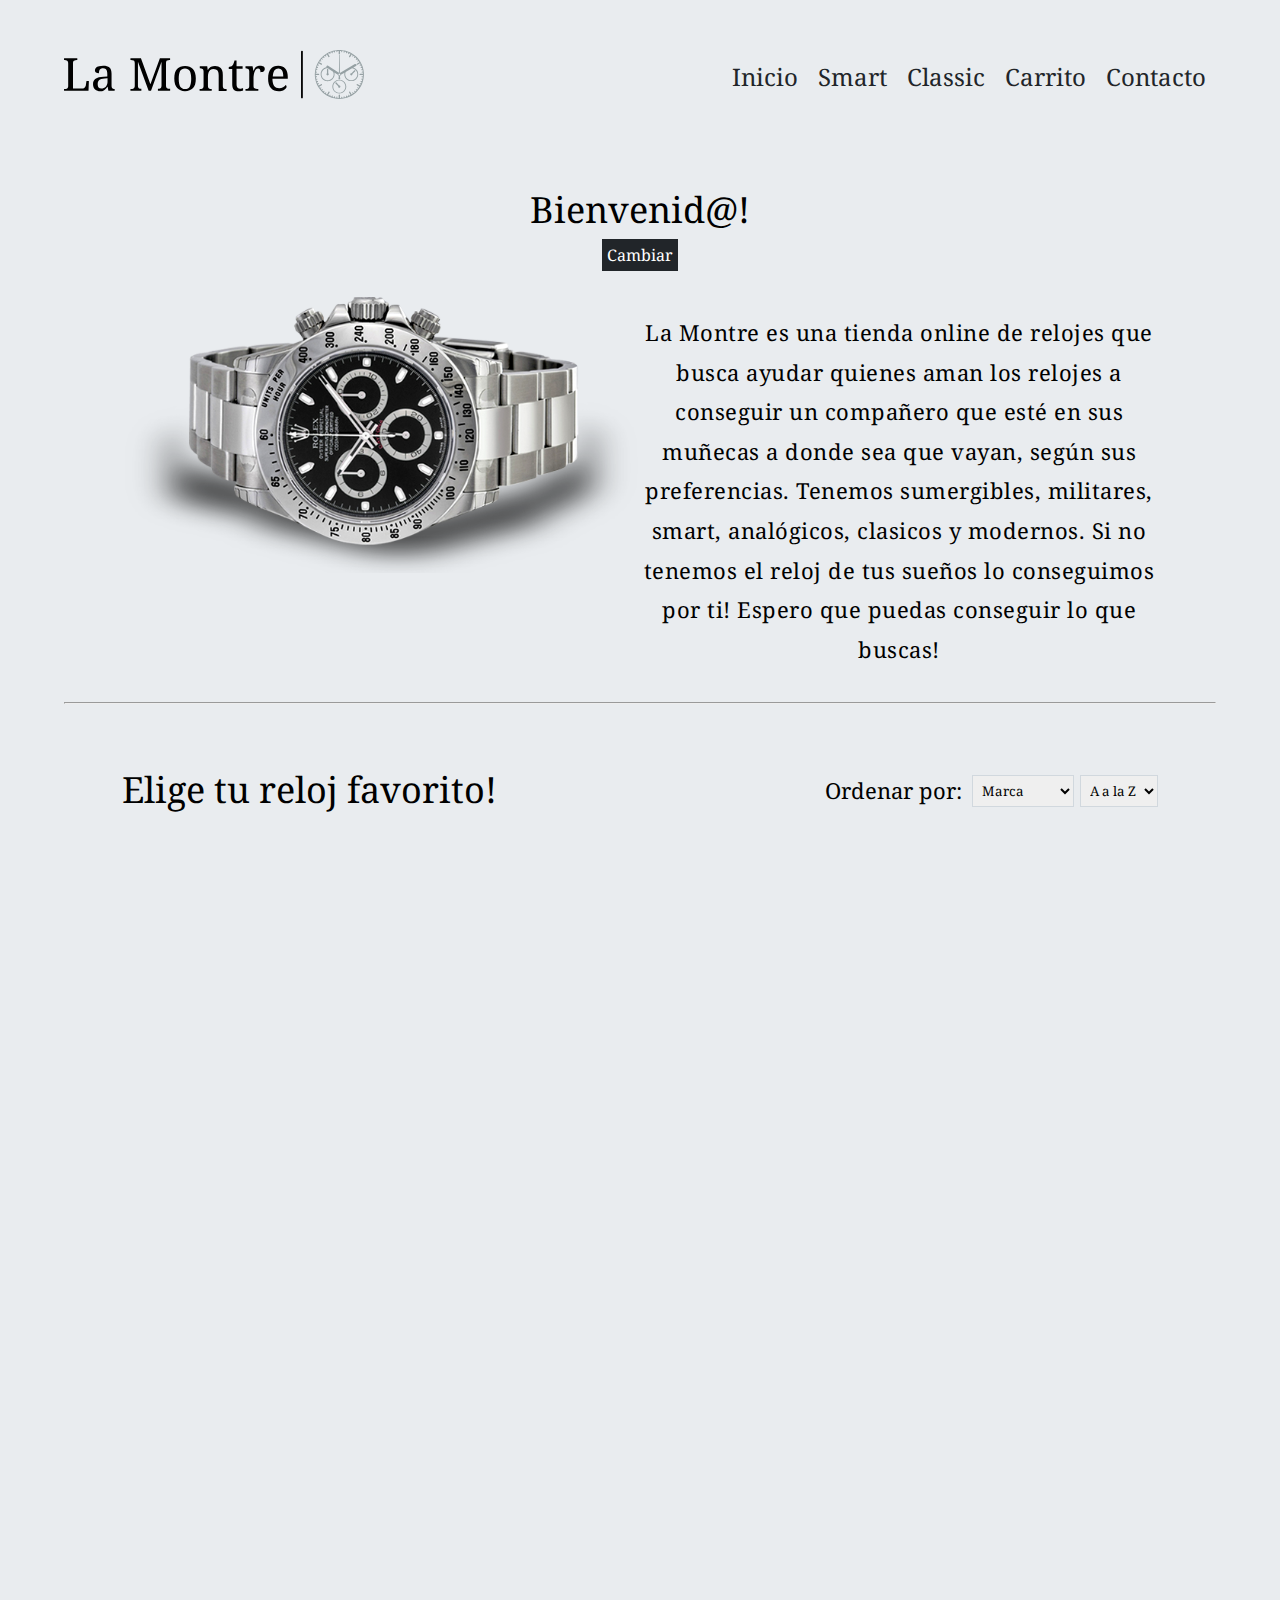
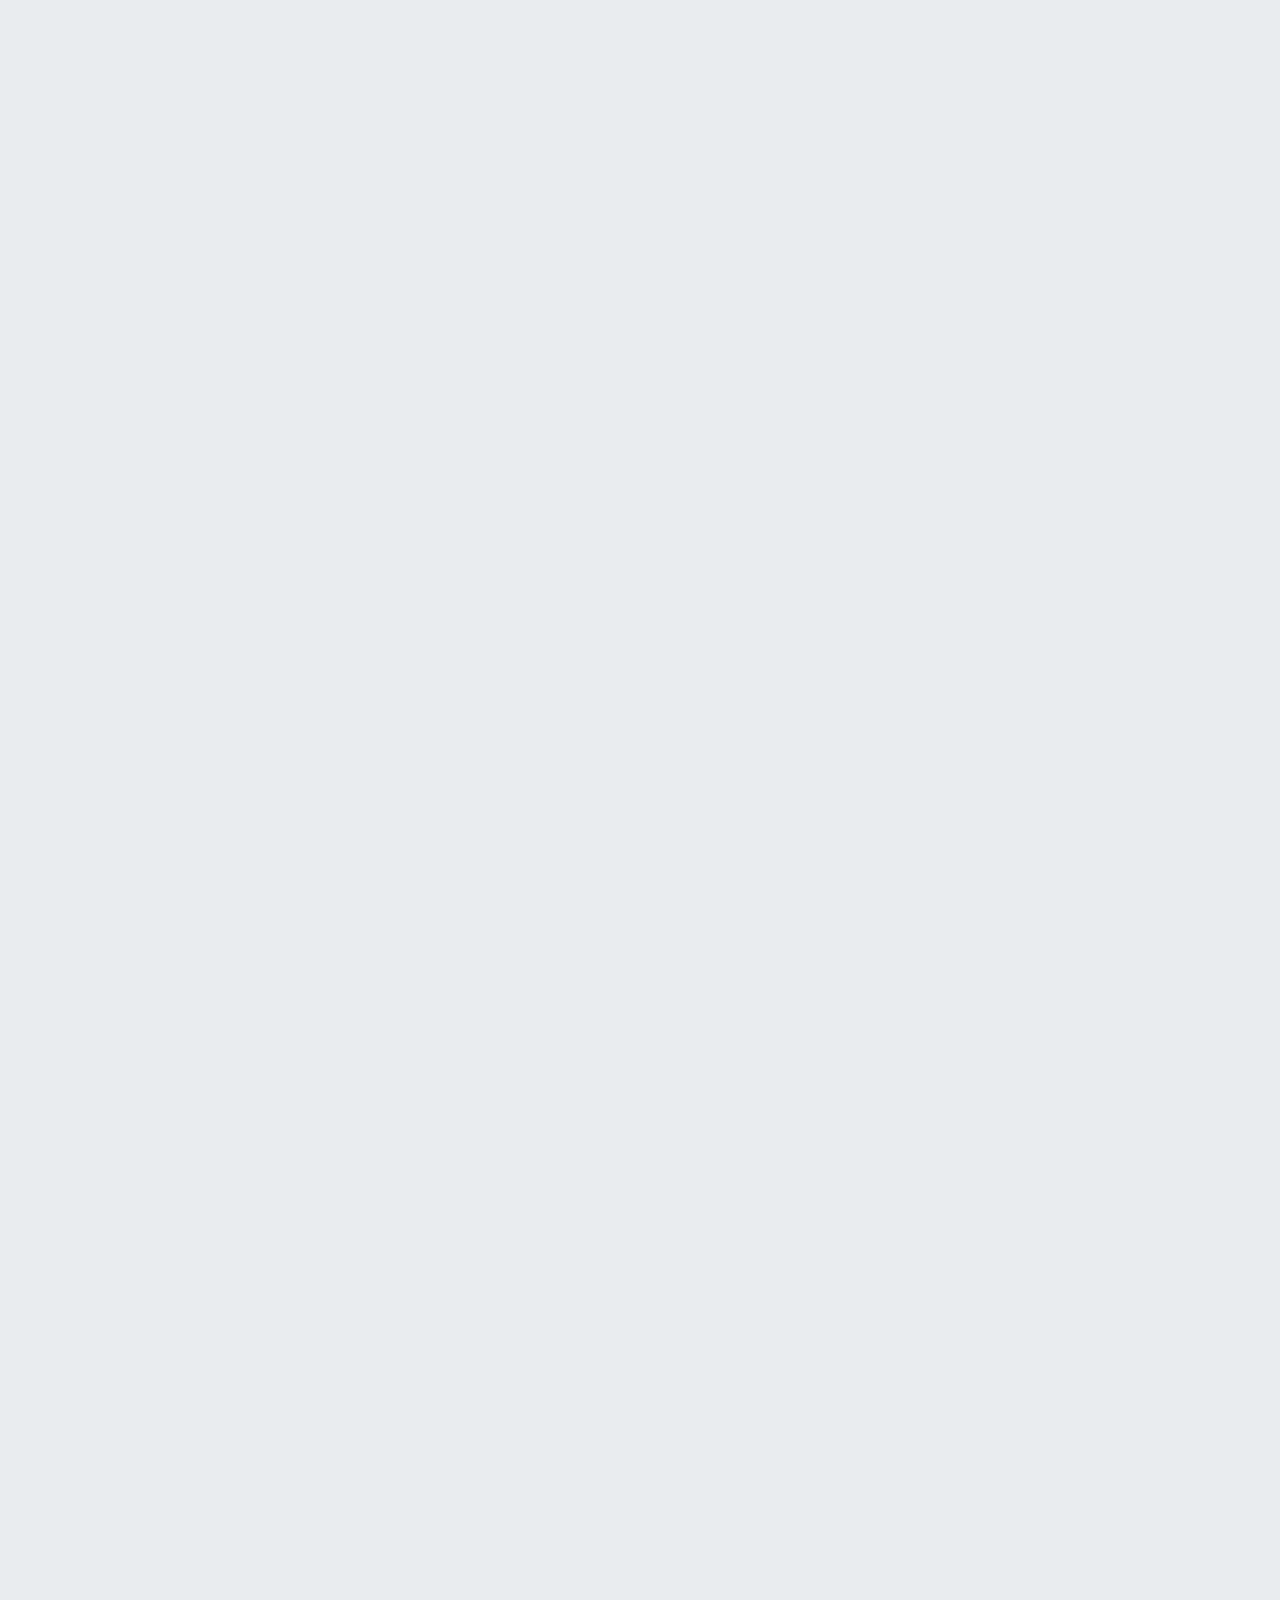
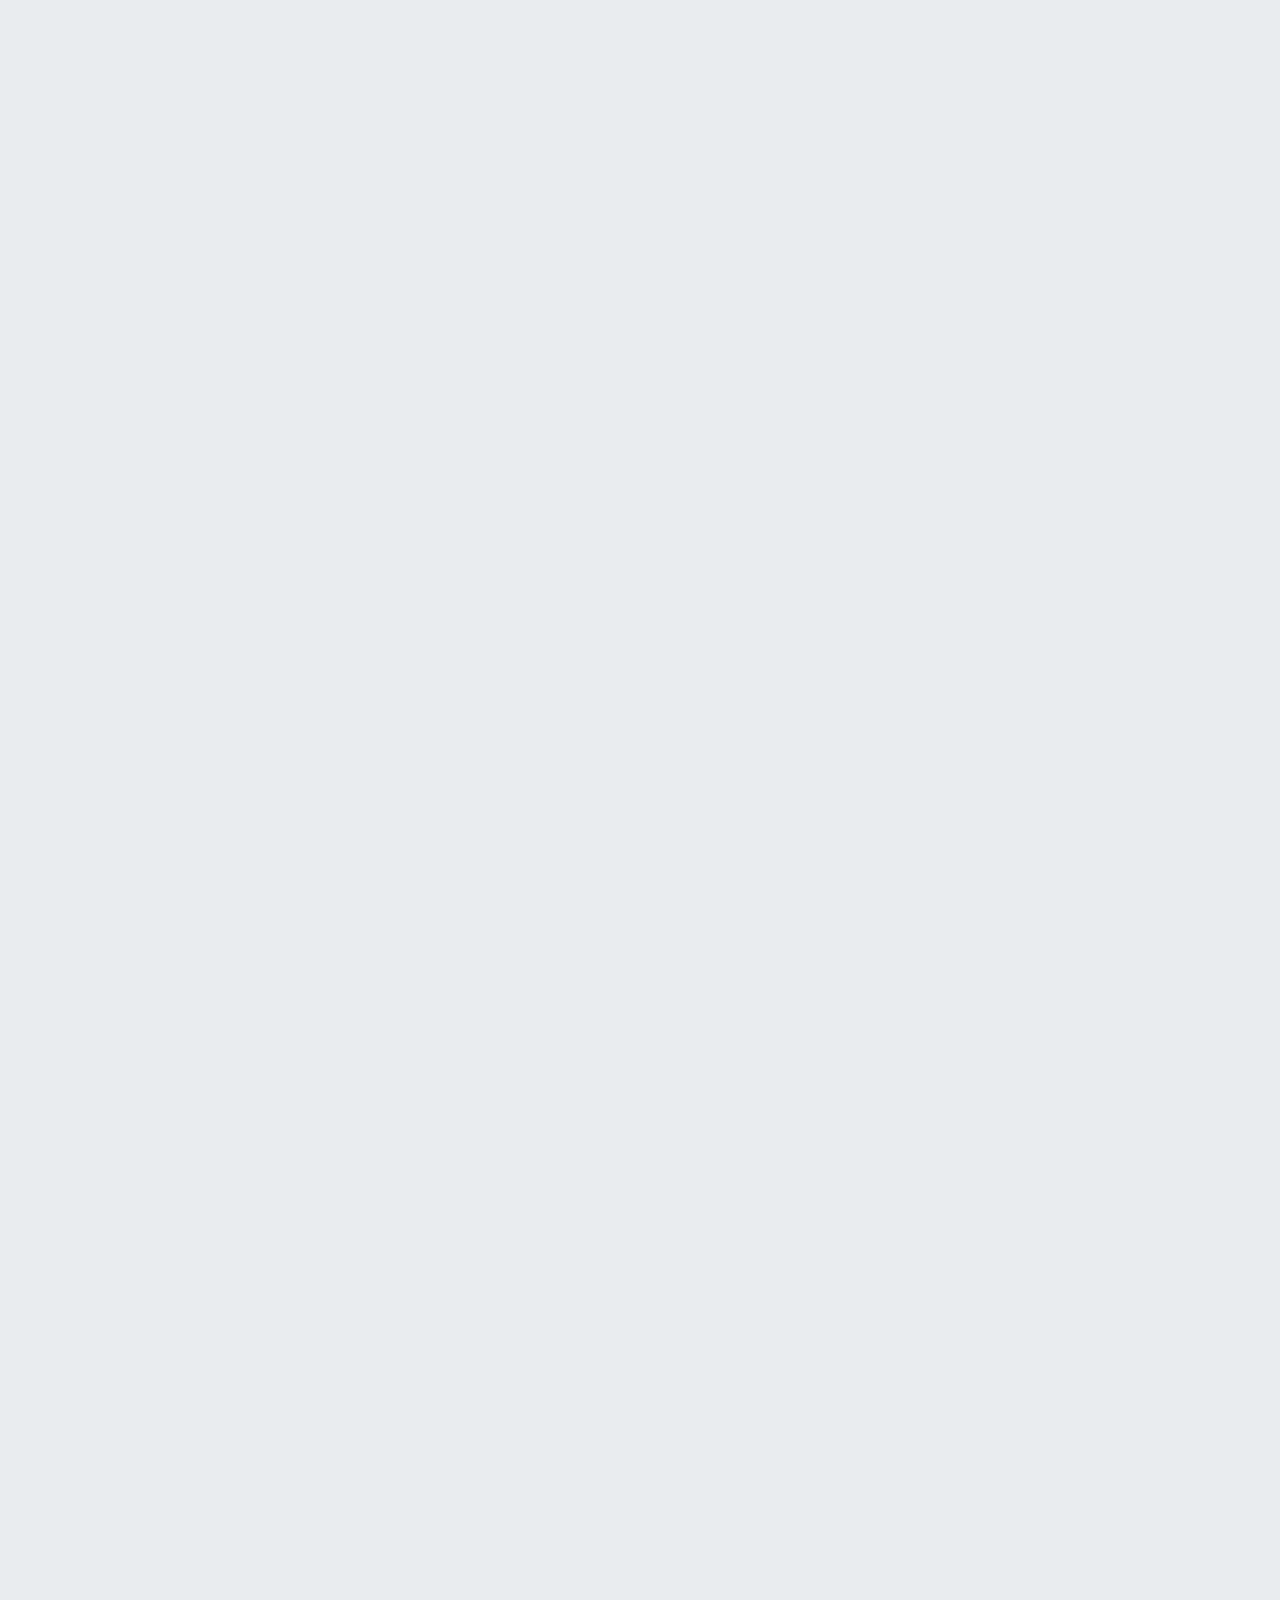
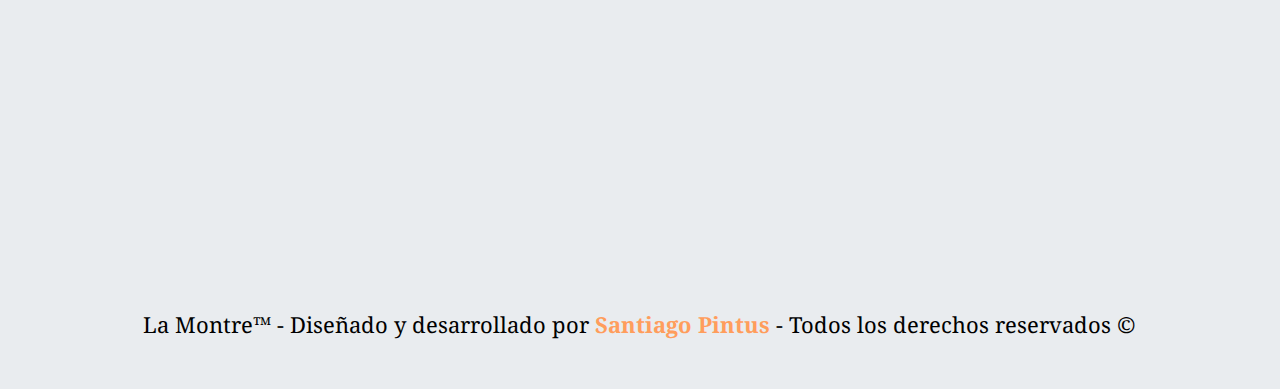
<file: index.html>
<!DOCTYPE html>
<html lang="en">
<head>
    <meta charset="UTF-8">
    <meta http-equiv="X-UA-Compatible" content="IE=edge">
    <meta name="viewport" content="width=device-width, initial-scale=1.0">
    <!-- Google Fonts -->
    <link rel="preconnect" href="https://fonts.googleapis.com">
    <link rel="preconnect" href="https://fonts.gstatic.com" crossorigin>
    <link href="https://fonts.googleapis.com/css2?family=Noto+Serif:wght@400;700&display=swap" rel="stylesheet">
    <!-- Favicon -->
    <link rel="shortcut icon" href="src/img/favicon.svg" type="image/x-icon">
    <!-- AOS styles -->
    <link href="https://unpkg.com/aos@2.3.1/dist/aos.css" rel="stylesheet">
    <!-- Estilos -->
    <link rel="stylesheet" href="src/css/styles.css">
    <!-- Título -->
    <title>Home - La Montre</title>
</head>
<body class="container">

    <header class="header">
        <a href="index.html" class="contenedor-logo">
            <img class="logo" src="src/img/logo.svg" alt="Logo de La Montre">
        </a>
        
        <nav class="nav">
            <div class="navbar-toggler">
                <!-- Menu Hamburguesa -->
                <span class="hamburguesa">
                    <!-- 3 barras que dsp hacen la cruz para cerrar -->
                    <div class="barra-1"></div>
                    <div class="barra-2"></div>
                    <div class="barra-3"></div>
                </span>
            </div>
            <ul id="menuItems">
                <li><a href="index.html">Inicio</a></li>
                <li><a href="404.html">Smart</a></li>
                <li><a href="404.html">Classic</a></li>
                <li><a href="pages/carrito.html">Carrito</a></li>
                <li><a href="404.html">Contacto</a></li>
            </ul>
        </nav>
    </header>

    <section class="home-section">
        <div class="container">

            <h2 class="frase" id="frase">Bienvenid@!</h2>
            <span id="btnFrases" class="btn btn-primary btn-frases">Cambiar</span>

            <div class="home-section__grid">
                <img src="src/img/Home-watch.png" alt="Un reloj rolex de lujo">
                <p>La Montre es una tienda online de relojes que busca ayudar quienes aman los relojes a conseguir un compañero que esté en sus muñecas a donde sea que vayan, según sus preferencias. Tenemos sumergibles, militares, smart, analógicos, clasicos y modernos. Si no tenemos el reloj de tus sueños lo conseguimos por ti! Espero que puedas conseguir lo que buscas!</p>
            </div>
        </div>
        <hr>
    </section>
    
    <main class="container">

        <div class="opciones-relojes">
            <h2>Elige tu reloj favorito!</h2>

            <div class="field">

                <label for="orden">Ordenar por:</label>
                
                <div class="inputs">
                    <select name="orden" id="orden">
                        <option value="0">Marca</option>
                        <option value="2">Precio</option>
                        <option value="3">Tipo</option>
                        <option value="4">Smart o no</option>
                    </select>
                    <select name="orden" id="ordenAscDesc">
                        <option value="menor">Menor a mayor</option>
                        <option value="mayor">Mayor a menor</option>
                    </select>
                </div>

            </div>
        </div>

        <div class="contenedor-relojes" id="contenedorRelojes"></div>

    </main>

    <footer class="container">
        <p class="copyright">La Montre&trade; - Diseñado y desarrollado por <a href="https://github.com/santiagopintus" target="_blank" class="link">Santiago Pintus</a> - Todos los derechos reservados &copy;</p>
    </footer>

    <!-- JQUERY -->
    <script src="https://code.jquery.com/jquery-3.6.0.min.js"></script>
    <!-- AOS Library -->
    <script src="https://unpkg.com/aos@2.3.1/dist/aos.js"></script>
    <!-- Menu responsive -->
    <script src="src/js/menu-responsive.js"></script>
    <!-- Mis scripts -->
    <script src="src/js/scripts.js"></script>
</body>
</html>
</file>
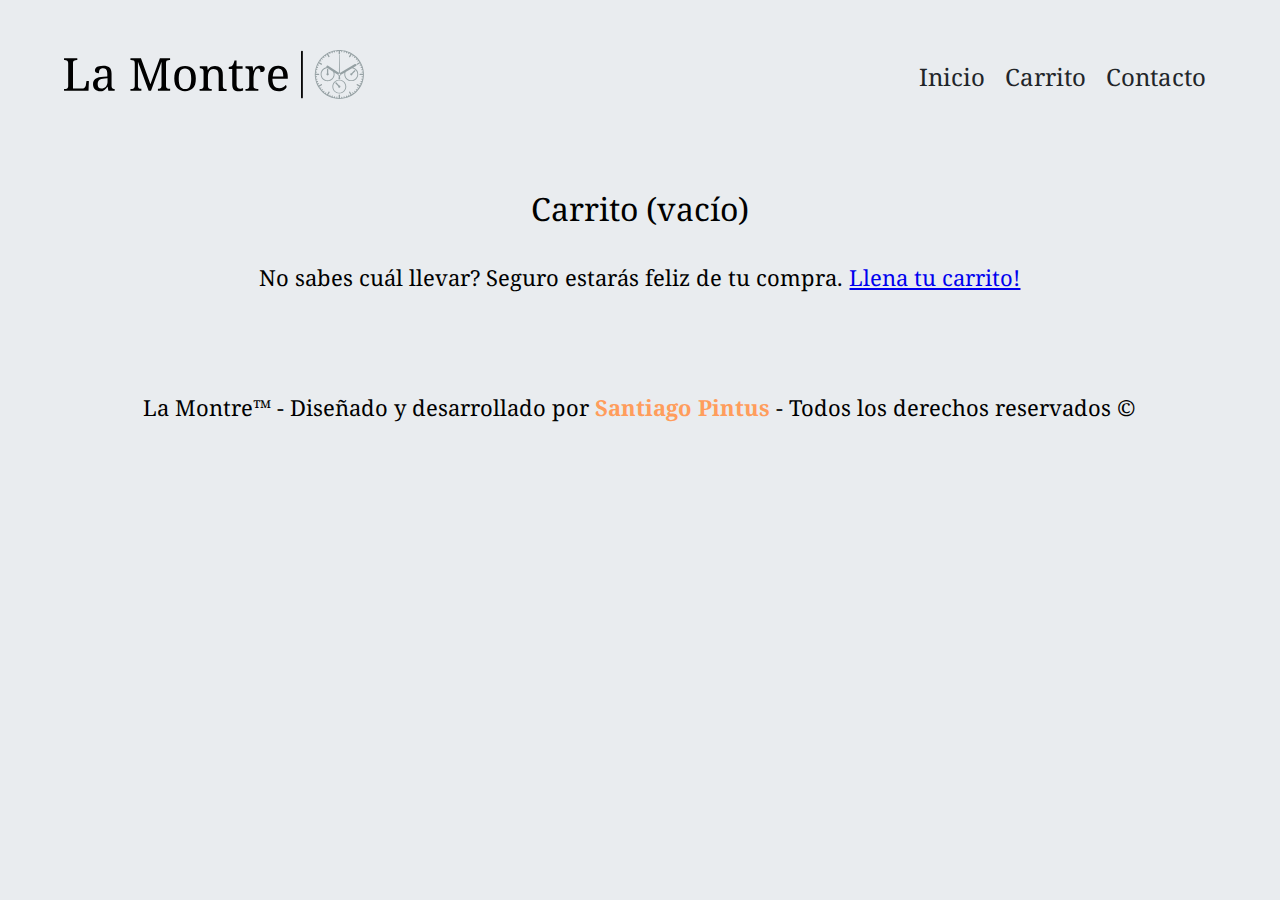
<file: pages/carrito.html>
<!DOCTYPE html>
<html lang="en">
<head>
    <meta charset="UTF-8">
    <meta http-equiv="X-UA-Compatible" content="IE=edge">
    <meta name="viewport" content="width=device-width, initial-scale=1.0">
    <!-- Google Fonts -->
    <link rel="preconnect" href="https://fonts.googleapis.com">
    <link rel="preconnect" href="https://fonts.gstatic.com" crossorigin>
    <link href="https://fonts.googleapis.com/css2?family=Noto+Serif:wght@400;700&display=swap" rel="stylesheet">
    <!-- Favicon -->
    <link rel="shortcut icon" href="../src/img/favicon.svg" type="image/x-icon">
    <!-- AOS styles -->
    <link href="https://unpkg.com/aos@2.3.1/dist/aos.css" rel="stylesheet">
    <!-- Estilos -->
    <link rel="stylesheet" href="../src/css/styles.css">
    <!-- Título -->
    <title>Home - La Montre</title>
</head>
<body class="container">

    <header class="header">
        <a href="../index.html" class="contenedor-logo">
            <img class="logo" src="../src/img/logo.svg" alt="Logo de La Montre">
        </a>
        
        <nav class="nav">
            <div class="navbar-toggler">
                <!-- Menu Hamburguesa -->
                <span class="hamburguesa">
                    <!-- 3 barras que dsp hacen la cruz para cerrar -->
                    <div class="barra-1"></div>
                    <div class="barra-2"></div>
                    <div class="barra-3"></div>
                </span>
            </div>

            <ul id="menuItems">
                <li><a href="../index.html">Inicio</a></li>
                <li><a href="carrito.html">Carrito</a></li>
                <li><a href="contacto.html">Contacto</a></li>
            </ul>
        </nav>
    </header>
    
    <main class="container">
    
        <h3 class="titulo-carrito">Carrito <span id="numeroCarrito"></span></h3>

        <p class="empty-cart-mje">No sabes cuál llevar? Seguro estarás feliz de tu compra. <a href="../index.html">Llena tu carrito!</a></p>

        <div class="contenedor-carrito">
            <!-- Llenado dinámicamente con JS -->
        </div>

        <div class="total">
            <h4>Envío: <span id="envioTotal"></span></h4>
            <h4>Total: <span id="totalPagar"></span></h4>
        </div>

        <div class="opciones">
            <button id="vaciar" class="btn btn-primary">Vaciar carrito</button>
            <button id="comprar" class="btn btn-primary">Ir a comprar</button>
        </div>

        <section class="compra-overlay">
            <div class="compra-content">
                <h2>Finalizar compra</h2>
                
                <!-- Resumen final -->
                <div class="resumen-final">
                    <h4 id="totalRelojes"></h4>
                    <h4>Envío: <span id="envioFinal"></span></h4>
                    <h3>Total: <span id="totalFinal"></span></h3>
                    <p id="resumenCuotas"></p>
                </div>

                <!-- Metodos de pago -->
                <form class="form-compra">
                    <div class="field">
                        <label for="metodoPago">Método de pago:</label>
                        <select name="metodoPago" id="metodoPago">
                            <option value="debito" selected>Tarjeta de Débito</option>
                            <option value="credito">Tarjeta de Crédito</option>
                        </select>
                    </div>
                    <div class="field">
                        <label for="cuotas">Cuotas:</label>
                        <select name="cuotas" id="cuotas" disabled>
                            <option value="1">1 cuota</option>
                            <option value="3">3 cuotas sin interés</option>
                            <option value="6">6 cuotas sin interés</option>
                            <option value="12">12 cuotas sin interés</option>
                        </select>
                    </div>
                </form>

                <div class="contenedor-opciones">
                    
                    <p>¿Quiere concretar la compra?</p>

                    <div class="opciones">
                        <button id="cancelarCompra" class="btn btn-secondary">Cancelar</button>
                        <button id="confirmarCompra" class="btn btn-primary">Comprar</button>
                    </div>
                    
                </div>

                <div class="warning">
                    <p>Esta compra es un simulador y no se le pedirán los datos de su tarjeta</p>
                </div>
        </section>
    </main>
       

    <footer class="container">
        <p class="copyright">La Montre&trade; - Diseñado y desarrollado por <a href="https://github.com/santiagopintus" target="_blank" class="link">Santiago Pintus</a> - Todos los derechos reservados &copy;</p>
    </footer>

    <!-- JQUERY -->
    <script src="https://code.jquery.com/jquery-3.6.0.min.js"></script>
    <!-- AOS Library -->
    <script src="https://unpkg.com/aos@2.3.1/dist/aos.js"></script>
    <!-- Menu responsive -->
    <script src="../src/js/menu-responsive.js"></script>
    <!-- Carrito scripts -->
    <script src="../src/js/carrito.js"></script>
</body>
</html>
</file>
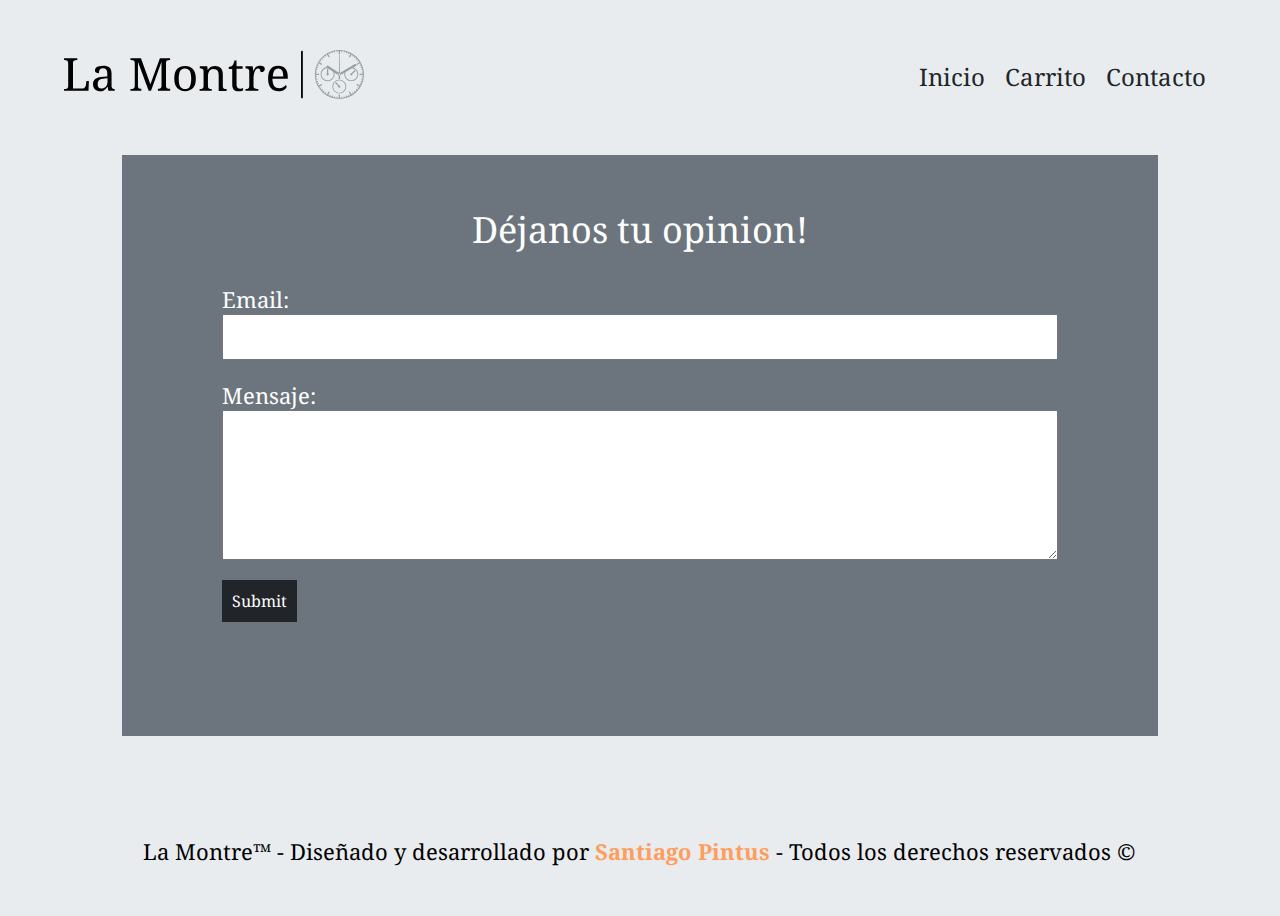
<file: pages/contacto.html>
<!DOCTYPE html>
<html lang="en">
<head>
    <meta charset="UTF-8">
    <meta http-equiv="X-UA-Compatible" content="IE=edge">
    <meta name="viewport" content="width=device-width, initial-scale=1.0">
    <!-- Google Fonts -->
    <link rel="preconnect" href="https://fonts.googleapis.com">
    <link rel="preconnect" href="https://fonts.gstatic.com" crossorigin>
    <link href="https://fonts.googleapis.com/css2?family=Noto+Serif:wght@400;700&display=swap" rel="stylesheet">
    <!-- Favicon -->
    <link rel="shortcut icon" href="../src/img/favicon.svg" type="image/x-icon">
    <!-- Estilos -->
    <link rel="stylesheet" href="../src/css/styles.css">
    <!-- Título -->
    <title>Home - La Montre</title>
</head>
<body class="container">
    
    <header class="header">
        <a href="../index.html" class="contenedor-logo">
            <img class="logo" src="../src/img/logo.svg" alt="Logo de La Montre">
        </a>
        
        <nav class="nav">
            <div class="navbar-toggler">
                <!-- Menu Hamburguesa -->
                <span class="hamburguesa">
                    <!-- 3 barras que dsp hacen la cruz para cerrar -->
                    <div class="barra-1"></div>
                    <div class="barra-2"></div>
                    <div class="barra-3"></div>
                </span>
            </div>

            <ul id="menuItems">
                <li><a href="../index.html">Inicio</a></li>
                <li><a href="carrito.html">Carrito</a></li>
                <li><a href="contacto.html">Contacto</a></li>
            </ul>
        </nav>
    </header>

    <main class="container">

        <!-- Formulario de contacto -->
        <form id="form" action="https://formspree.io/f/mzbyqbeb" method="POST">
            <h2>Déjanos tu opinion!</h2>
            <div class="field">
                <label for="email">Email:</label>
                <input id="email" type="email" name="email">
            </div>

            <div class="field">
                <label for="mensaje">Mensaje:</label>
                <textarea name="mensaje" id="mensaje"></textarea>
            </div>

            <button class="btn btn-primary" id="formButton">Submit</button>
            <p id="formStatus" class="mensajeAlerta"></p>
        </form>

    </main>

    <footer class="container">
        <p class="copyright">La Montre&trade; - Diseñado y desarrollado por <a href="https://github.com/santiagopintus" target="_blank" class="link">Santiago Pintus</a> - Todos los derechos reservados &copy;</p>
    </footer>

    <!-- JQUERY -->
    <script src="https://code.jquery.com/jquery-3.6.0.min.js"></script>
    <!-- Menu responsive -->
    <script src="../src/js/menu-responsive.js"></script>
    <!-- Mis scripts -->
    <script src="../src/js/resumen-reloj.js"></script>
    <!-- Contacto -->
    <script src="../src/js/contacto.js"></script>
</body>
</html>
</file>
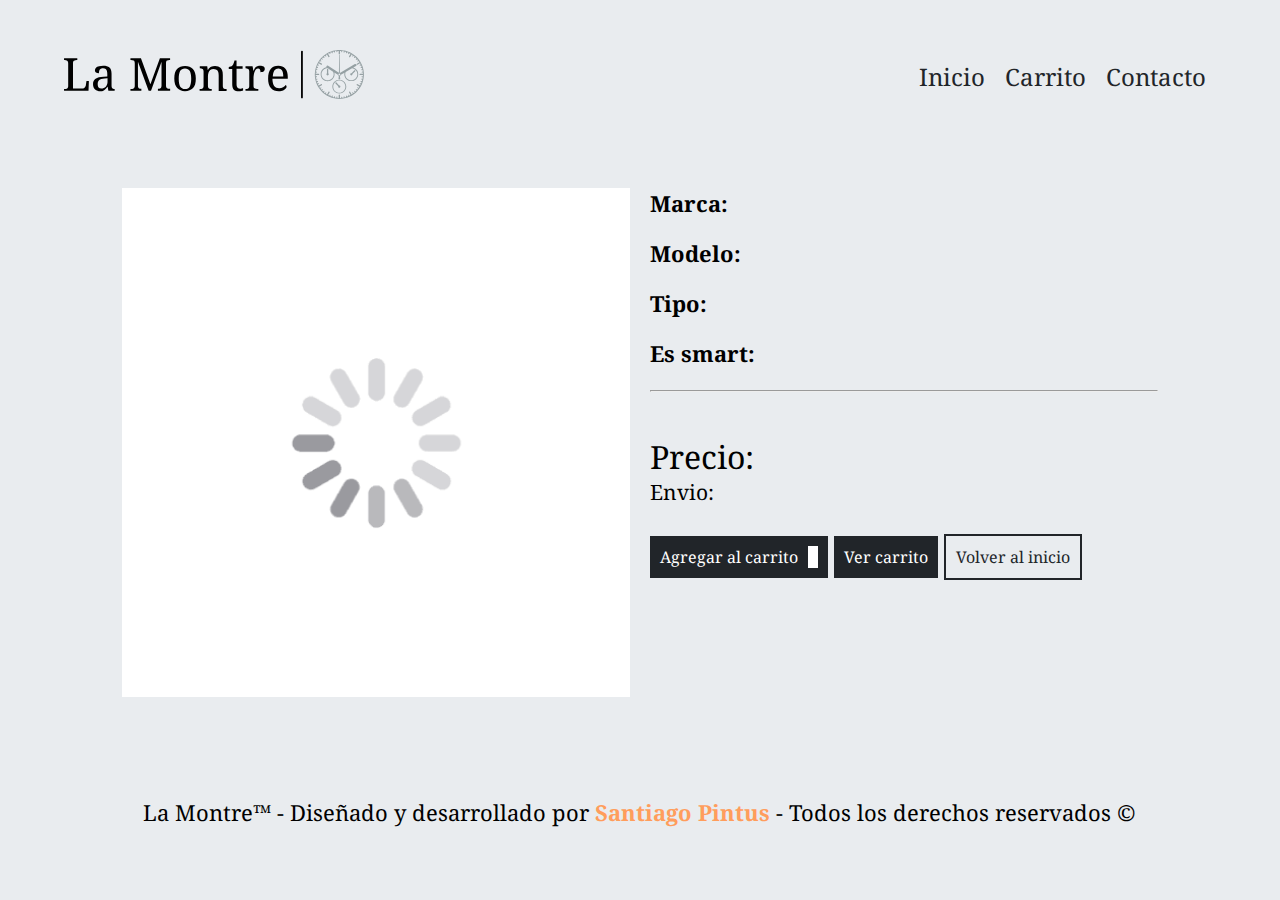
<file: pages/reloj.html>
<!DOCTYPE html>
<html lang="en">
<head>
    <meta charset="UTF-8">
    <meta http-equiv="X-UA-Compatible" content="IE=edge">
    <meta name="viewport" content="width=device-width, initial-scale=1.0">
    <!-- Google Fonts -->
    <link rel="preconnect" href="https://fonts.googleapis.com">
    <link rel="preconnect" href="https://fonts.gstatic.com" crossorigin>
    <link href="https://fonts.googleapis.com/css2?family=Noto+Serif:wght@400;700&display=swap" rel="stylesheet">
    <!-- Favicon -->
    <link rel="shortcut icon" href="../src/img/favicon.svg" type="image/x-icon">
    <!-- Estilos -->
    <link rel="stylesheet" href="../src/css/styles.css">
    <!-- Título -->
    <title>Home - La Montre</title>
</head>
<body class="container">
    
    <header class="header">
        <a href="../index.html" class="contenedor-logo">
            <img class="logo" src="../src/img/logo.svg" alt="Logo de La Montre">
        </a>
        
        <nav class="nav">
            <div class="navbar-toggler">
                <!-- Menu Hamburguesa -->
                <span class="hamburguesa">
                    <!-- 3 barras que dsp hacen la cruz para cerrar -->
                    <div class="barra-1"></div>
                    <div class="barra-2"></div>
                    <div class="barra-3"></div>
                </span>
            </div>

            <ul id="menuItems">
                <li><a href="../index.html">Inicio</a></li>
                <li><a href="carrito.html">Carrito</a></li>
                <li><a href="contacto.html">Contacto</a></li>
            </ul>
        </nav>
    </header>

    <main id="mainReloj">
        
        <!-- Estos datos se completan con JS -->
        <h2 id="tituloReloj"></h2>

        <div class="info__container container">
            <!-- Muestro el spinner mientras se carga la imagen -->
            <div class="spinner" id="spinner">
                <img src="../src/img/spinner.gif" alt="Loading spinner">
            </div>
            <!-- La imagen se carga con JS -->
            <img id="imagenReloj" class="imagen-reloj">

            <div class="info-derecha">
                <ul class="info-lista">
                    <li>Marca: <span id="marcaReloj"></span></li>
                    <li>Modelo: <span id="modeloReloj"></span></li>
                    <li>Tipo: <span id="tipoReloj"></span></li>
                    <li>Es smart: <span id="smartONo"></span></li>
                </ul>
                <hr>
                <div class="precio-reloj">
                    <h3>Precio:</h3>
                    <h3 id="precioReloj"></h3>
                </div>
                <div class="envio-reloj">
                    <h4>Envio:</h4>
                    <h4 id="envioReloj"></h4>
                </div>
                <button id="agregarAlCarrito" class="btn btn-primary">
                    Agregar al carrito<span id="numeroCarrito"></span>
                </button>
                <a href="carrito.html" class="btn btn-primary">Ver carrito</a>
                <a href="../index.html" class="btn btn-secondary">Volver al inicio</a>
            </div>
        </div>
        
        <!-- Contenedor de la imagen del reloj -->
        <div class="imagen-contenedor">
            <div class="imagen-overlay"></div>
            <!-- El src y alt de la imagen se agregan con JS -->
            <div id="gestureArea" class="contenedor-arrastrable">
                <img class="imagen-grande tap-target" id="scaleElement">
            </div>
        </div>

    </main>

    <footer class="container">
        <p class="copyright">La Montre&trade; - Diseñado y desarrollado por <a href="https://github.com/santiagopintus" target="_blank" class="link">Santiago Pintus</a> - Todos los derechos reservados &copy;</p>
    </footer>

    <!-- JQUERY -->
    <script src="https://code.jquery.com/jquery-3.6.0.min.js"></script>
    <!-- Interact JS -->
    <script type="module" src="../src/js/interact.js"></script>
    <!-- Menu responsive -->
    <script src="../src/js/menu-responsive.js"></script>
    <!-- Mis scripts -->
    <script src="../src/js/resumen-reloj.js"></script>
</body>
</html>
</file>
<file: src/css/styles.css>
@charset "UTF-8";
/* Globales */
body,
html {
  margin: 0; }

*,
*::after,
*::before {
  box-sizing: border-box;
  font-family: "Noto Serif", serif; }

html {
  font-size: 62.5%; }

body {
  background-color: #e9ecef;
  font-size: 1.6rem; }

h1, h2, h3, h4, h5, h6 {
  font-family: "Noto Serif", serif;
  font-weight: 400; }

h1 {
  font-size: 5.2rem; }

h2 {
  font-size: 3.6rem; }

h3 {
  font-size: 3.2rem; }

h4 {
  font-size: 2.8rem; }

@media only screen and (min-width: 768px) {
  body {
    font-size: 2.2rem; } }

/* Utilidades */
.container {
  width: 90%;
  max-width: 120rem;
  margin: 0 auto; }

.btn {
  display: block;
  padding: 1rem;
  width: 100%;
  margin-bottom: 1rem;
  font-size: 1.6rem;
  border: none;
  cursor: pointer;
  transition: all 200ms ease;
  text-decoration: none;
  text-align: center; }

.btn:hover {
  transform: translateY(-0.1rem); }

.btn-primary {
  background-color: #212529;
  color: #ffffff; }
  .btn-primary:hover {
    background-color: #31373d; }

.btn-secondary {
  background-color: transparent;
  color: #212529;
  border: 2px solid #212529; }
  .btn-secondary:hover {
    background-color: #d9d9d9; }

@media only screen and (min-width: 768px) {
  .btn {
    display: inline-block;
    width: fit-content; } }

.spinner {
  width: 100%;
  height: fit-content; }
  .spinner img {
    display: block;
    width: 100%; }

/* Layout */
/* Header */
.header {
  padding: 5rem 0; }
  .header .contenedor-logo {
    display: block;
    width: fit-content;
    margin: 0 auto; }
    .header .contenedor-logo .logo {
      width: 100%;
      max-width: 40rem; }
  .header .nav {
    display: block; }
    .header .nav ul {
      display: none;
      margin: 0;
      padding: 0;
      list-style: none;
      text-align: center;
      justify-content: space-around; }
      .header .nav ul li {
        display: block;
        padding: 1rem;
        text-align: center;
        max-width: 100vw; }
        .header .nav ul li::after {
          content: '';
          width: 0;
          height: 2px;
          background-color: #212529;
          display: block;
          transform-origin: right;
          transition: width 500ms ease; }
        .header .nav ul li a {
          text-decoration: none;
          color: #212529;
          font-size: 2.4rem;
          font-family: "Noto Serif", serif;
          transition: all 300ms ease; }
        .header .nav ul li:hover::after {
          width: 100%; }
        .header .nav ul li:hover a {
          letter-spacing: .1rem; }

@media only screen and (min-width: 768px) {
  .header {
    display: flex;
    justify-content: space-between;
    align-items: center; }
    .header .contenedor-logo {
      margin: 0; }
    .header .nav ul {
      display: flex; }
      .header .nav ul li {
        display: inline-block; } }

/* HOME */
.home-section {
  text-align: center; }

.home-section__grid img {
  max-width: 100%; }

.home-section__grid p {
  line-height: 1.8;
  letter-spacing: .5px; }

.frase {
  font-family: "Noto Serif", serif;
  font-size: 1.8rem;
  margin-bottom: .5rem; }

.btn-frases {
  display: block;
  margin: 0 auto 2rem auto;
  padding: .5rem;
  font-size: 1.6rem;
  width: fit-content; }

@media only screen and (min-width: 768px) {
  .home-section__grid {
    display: grid;
    grid-template-columns: 1fr 1fr; }
  .frase {
    font-size: 3.6rem; } }

/* Titulo */
.opciones-relojes {
  text-align: center;
  margin-bottom: 5rem; }
  .opciones-relojes h2 {
    margin: 5rem 0; }
  .opciones-relojes .field .inputs {
    width: 100%; }
    .opciones-relojes .field .inputs label {
      margin-bottom: 1rem; }
    .opciones-relojes .field .inputs select {
      width: 100%;
      padding: .5rem;
      margin-bottom: 1rem;
      border: 1px solid #d1d8de; }
      .opciones-relojes .field .inputs select:last-of-type {
        margin-bottom: 0; }

.contenedor-relojes {
  margin-bottom: 5rem; }

@media only screen and (min-width: 768px) {
  .opciones-relojes {
    display: flex;
    justify-content: space-between;
    align-items: center; }
    .opciones-relojes .field {
      display: flex;
      align-items: center;
      gap: 1rem; }
      .opciones-relojes .field label {
        width: fit-content; }
      .opciones-relojes .field .inputs {
        width: fit-content; }
        .opciones-relojes .field .inputs select {
          margin: 0;
          width: fit-content; }
  .contenedor-relojes {
    display: grid;
    grid-template-columns: repeat(3, 1fr);
    gap: 1rem;
    row-gap: 2rem;
    margin-bottom: 5rem; } }

.reloj {
  display: flex;
  position: relative;
  flex-direction: column;
  justify-content: space-between;
  background-color: #ffffff;
  color: #ffffff;
  padding: 1rem;
  border-radius: .5rem;
  cursor: pointer;
  overflow: hidden;
  transition: all 300ms ease;
  box-shadow: 0px 5px 8px -2px rgba(0, 0, 0, 0.35);
  margin-bottom: 2rem; }
  .reloj:hover {
    box-shadow: 0px 7px 10px 0px rgba(0, 0, 0, 0.35);
    transform: translateY(-3px); }
    .reloj:hover .info-secundaria {
      transform: translateY(0); }
  .reloj .img-container {
    width: 100%;
    overflow: hidden;
    margin-top: 2rem;
    transition: all 300ms ease; }
    .reloj .img-container .reloj-img {
      display: block;
      max-width: 67%;
      margin: 0 auto; }
  .reloj .info-ppal {
    transition: all 300ms ease; }
  .reloj .info-secundaria {
    background-color: #343a40;
    position: absolute;
    bottom: 0;
    width: 100%;
    left: 0;
    padding: 2rem 0;
    transform: translateY(100%);
    transition: transform 300ms ease; }
    .reloj .info-secundaria p {
      text-align: center;
      color: #ffffff; }
  .reloj .titulo {
    padding: 1rem 2rem 0 2rem; }
    .reloj .titulo p {
      color: #212529;
      text-align: center;
      font-size: 2rem;
      padding: 0 1rem;
      margin: 0 0 .5rem 0; }
  .reloj .precio {
    font-weight: 300;
    color: #212529;
    text-align: center;
    padding: 0 0 1rem 0;
    font-size: 1.8rem;
    margin: 0;
    font-family: "Noto Serif", serif; }
    .reloj .precio p {
      margin: 0; }

@media only screen and (min-width: 768px) {
  .reloj {
    margin-bottom: 1rem; }
    .reloj .img-container .reloj-img {
      max-width: 100%; }
    .reloj .titulo p {
      font-size: 2.5rem; }
    .reloj .precio {
      font-size: 3rem; } }

#tituloReloj {
  font-size: 5.5vw;
  text-align: center; }

.info__container .imagen-reloj {
  display: none;
  width: 100%;
  cursor: pointer; }

.info__container .info-derecha {
  margin-top: 2rem; }
  .info__container .info-derecha .info-lista {
    margin-top: 0;
    padding: 0;
    list-style: none; }
    .info__container .info-derecha .info-lista li {
      font-weight: bold;
      margin-bottom: 2rem; }
      .info__container .info-derecha .info-lista li span {
        font-weight: 400; }
  .info__container .info-derecha .precio-reloj, .info__container .info-derecha .envio-reloj {
    display: flex;
    justify-content: space-between; }
  .info__container .info-derecha .precio-reloj h3 {
    margin-bottom: 0; }
  .info__container .info-derecha .envio-reloj h4 {
    margin-top: 0;
    font-size: 2.1rem; }
  .info__container .info-derecha #numeroCarrito {
    background-color: #ffffff;
    color: #212529;
    padding: 0 .5rem;
    margin-left: 1rem; }

/* La imagen del reloj cuando se agranda */
.imagen-contenedor {
  position: fixed;
  inset: 0;
  opacity: 0;
  display: none;
  transition: opacity 200ms ease; }
  .imagen-contenedor.mostrar {
    opacity: 1; }
  .imagen-contenedor .imagen-overlay {
    display: block;
    inset: 0;
    width: 100%;
    height: 100%;
    background-color: rgba(0, 0, 0, 0.7); }
  .imagen-contenedor .contenedor-arrastrable {
    position: absolute;
    z-index: 111;
    top: 0;
    left: 0;
    touch-action: none; }
  .imagen-contenedor .imagen-grande {
    touch-action: none; }

@media only screen and (min-width: 768px) {
  #tituloReloj {
    font-size: 4rem;
    text-align: center; }
  .info__container {
    display: grid;
    grid-template-columns: 1fr 1fr;
    gap: 2rem; }
    .info__container .info-derecha {
      margin-top: 0; }
  .imagen-contenedor .imagen-grande {
    margin-top: 5rem;
    transform: translateX(-50%); } }

footer .copyright {
  margin: 10rem 0 5rem 0;
  text-align: center; }
  footer .copyright .link {
    text-decoration: none;
    font-weight: 700;
    color: #FF9D5C; }

.contenedor-404 {
  width: fit-content;
  margin: 0 auto;
  text-align: center; }
  .contenedor-404 h2, .contenedor-404 img {
    margin-bottom: 5rem; }

.nav .navbar-toggler {
  width: fit-content;
  margin: 2rem auto 0 auto;
  cursor: pointer; }
  .nav .navbar-toggler .hamburguesa {
    display: block;
    width: 2.8rem;
    height: fit-content;
    padding: 1rem 0; }
    .nav .navbar-toggler .hamburguesa .barra-1,
    .nav .navbar-toggler .hamburguesa .barra-2,
    .nav .navbar-toggler .hamburguesa .barra-3 {
      display: block;
      height: 2px;
      width: 100%;
      margin-bottom: .7rem;
      background-color: #212529;
      transition: all 350ms cubic-bezier(0.62, -0.99, 0.54, 1.9) 0s; }
    .nav .navbar-toggler .hamburguesa .barra-2 {
      transform-origin: right; }
    .nav .navbar-toggler .hamburguesa .barra-3 {
      margin-bottom: 0; }
    .nav .navbar-toggler .hamburguesa.abierto .barra-1 {
      transform: translateY(9px) rotate(45deg); }
    .nav .navbar-toggler .hamburguesa.abierto .barra-2 {
      transform: scale(0); }
    .nav .navbar-toggler .hamburguesa.abierto .barra-3 {
      transform: translateY(-9px) rotate(-45deg); }

@media only screen and (min-width: 768px) {
  .nav .navbar-toggler {
    display: none; } }

/*FIN HAMBURGUESA*/
.titulo-carrito,
.empty-cart-mje {
  text-align: center; }

.reloj-cart {
  display: flex;
  flex-direction: column;
  max-width: 100%;
  gap: 1rem;
  padding: 1rem; }
  .reloj-cart:nth-child(odd) {
    background-color: #ced4da; }
  .reloj-cart .img-reloj-cart {
    overflow: hidden;
    width: 100%;
    height: auto; }
    .reloj-cart .img-reloj-cart img {
      max-width: 100%; }
  .reloj-cart .info-reloj-cart h4 {
    font-size: 2.4rem; }
  .reloj-cart .info-reloj-cart p {
    font-size: 1.6rem; }

.compra-overlay {
  position: fixed;
  inset: 0;
  background-color: rgba(0, 0, 0, 0.7);
  display: none; }
  .compra-overlay .compra-content {
    padding: 2rem;
    max-width: 95%;
    background-color: #e9ecef;
    margin: 2rem auto 0 auto;
    max-height: 95vh;
    overflow: scroll;
    /*Centrando todos los párrafos*/ }
    .compra-overlay .compra-content .form-compra {
      margin-bottom: 5rem; }
      .compra-overlay .compra-content .form-compra .field {
        margin-bottom: 1rem; }
        .compra-overlay .compra-content .form-compra .field select {
          padding: 1rem;
          width: 100%;
          font-size: 1.8rem; }
    .compra-overlay .compra-content #resumenCuotas, .compra-overlay .compra-content .contenedor-opciones p,
    .compra-overlay .compra-content .warning p {
      text-align: center; }
    .compra-overlay .compra-content .resumen-final {
      background-color: #343a40;
      color: #e9ecef;
      padding: 2rem;
      width: 100%;
      margin-bottom: 2rem; }
      .compra-overlay .compra-content .resumen-final h4 {
        font-size: 2.2rem; }
      .compra-overlay .compra-content .resumen-final h4, .compra-overlay .compra-content .resumen-final h3 {
        width: 100%; }
        .compra-overlay .compra-content .resumen-final h4 span, .compra-overlay .compra-content .resumen-final h3 span {
          display: inline-block;
          margin: 0 0 0 auto; }
    .compra-overlay .compra-content .warning {
      width: 100%;
      margin-top: 5rem; }
      .compra-overlay .compra-content .warning p {
        width: 100%;
        font-size: 1.6rem;
        color: #6c757d; }

.compra-realizada {
  position: fixed;
  bottom: 2rem;
  right: 2rem;
  width: fit-content;
  padding: 4rem;
  background-color: #ffffff;
  box-shadow: 0 2px 4px -2px rgba(0, 0, 0, 0.7);
  transition: opacity 0.5s ease-in-out;
  display: none; }
  .compra-realizada .tilde-titulo {
    display: flex;
    gap: 1rem; }
    .compra-realizada .tilde-titulo img {
      max-width: 4rem; }
    .compra-realizada .tilde-titulo h4 {
      text-align: center;
      margin: 0; }
  .compra-realizada p {
    margin-bottom: 0; }
  .compra-realizada.esconder {
    opacity: 0; }

@media only screen and (min-width: 768px) {
  .reloj-cart {
    flex-direction: row;
    justify-content: start;
    gap: 5rem; }
    .reloj-cart .img-reloj-cart {
      width: 30rem;
      height: 30rem; }
      .reloj-cart .img-reloj-cart img {
        max-width: 100%; }
  .compra-overlay .compra-content {
    max-width: 90%; }
    .compra-overlay .compra-content .form-compra {
      width: 50%;
      margin: 5rem auto; }
      .compra-overlay .compra-content .form-compra .field select {
        padding: .5rem;
        display: block;
        width: 100%;
        font-size: 1.8rem; }
    .compra-overlay .compra-content .contenedor-opciones {
      width: 100%; }
      .compra-overlay .compra-content .contenedor-opciones .opciones {
        display: flex;
        width: 30%;
        justify-content: space-between;
        margin: 0 auto; } }

#form {
  background-color: #6c757d;
  padding: 2rem;
  color: #ffffff; }
  #form h2 {
    text-align: center; }
  #form .field {
    display: flex;
    flex-direction: column;
    margin-bottom: 2rem; }
    #form .field input, #form .field textarea, #form .field select {
      padding: 1rem;
      font-size: 1.6rem; }
    #form .field textarea {
      height: 10rem; }
  #form .mensajeAlerta {
    padding: 2rem; }
    #form .mensajeAlerta.exito {
      background-color: #104b1a; }
    #form .mensajeAlerta.error {
      background-color: #5e0915; }
  @media only screen and (min-width: 768px) {
    #form {
      padding: 2rem 10rem; }
      #form .field textarea {
        height: 15rem; } }

main h2 {
  text-align: center; }
</file>
